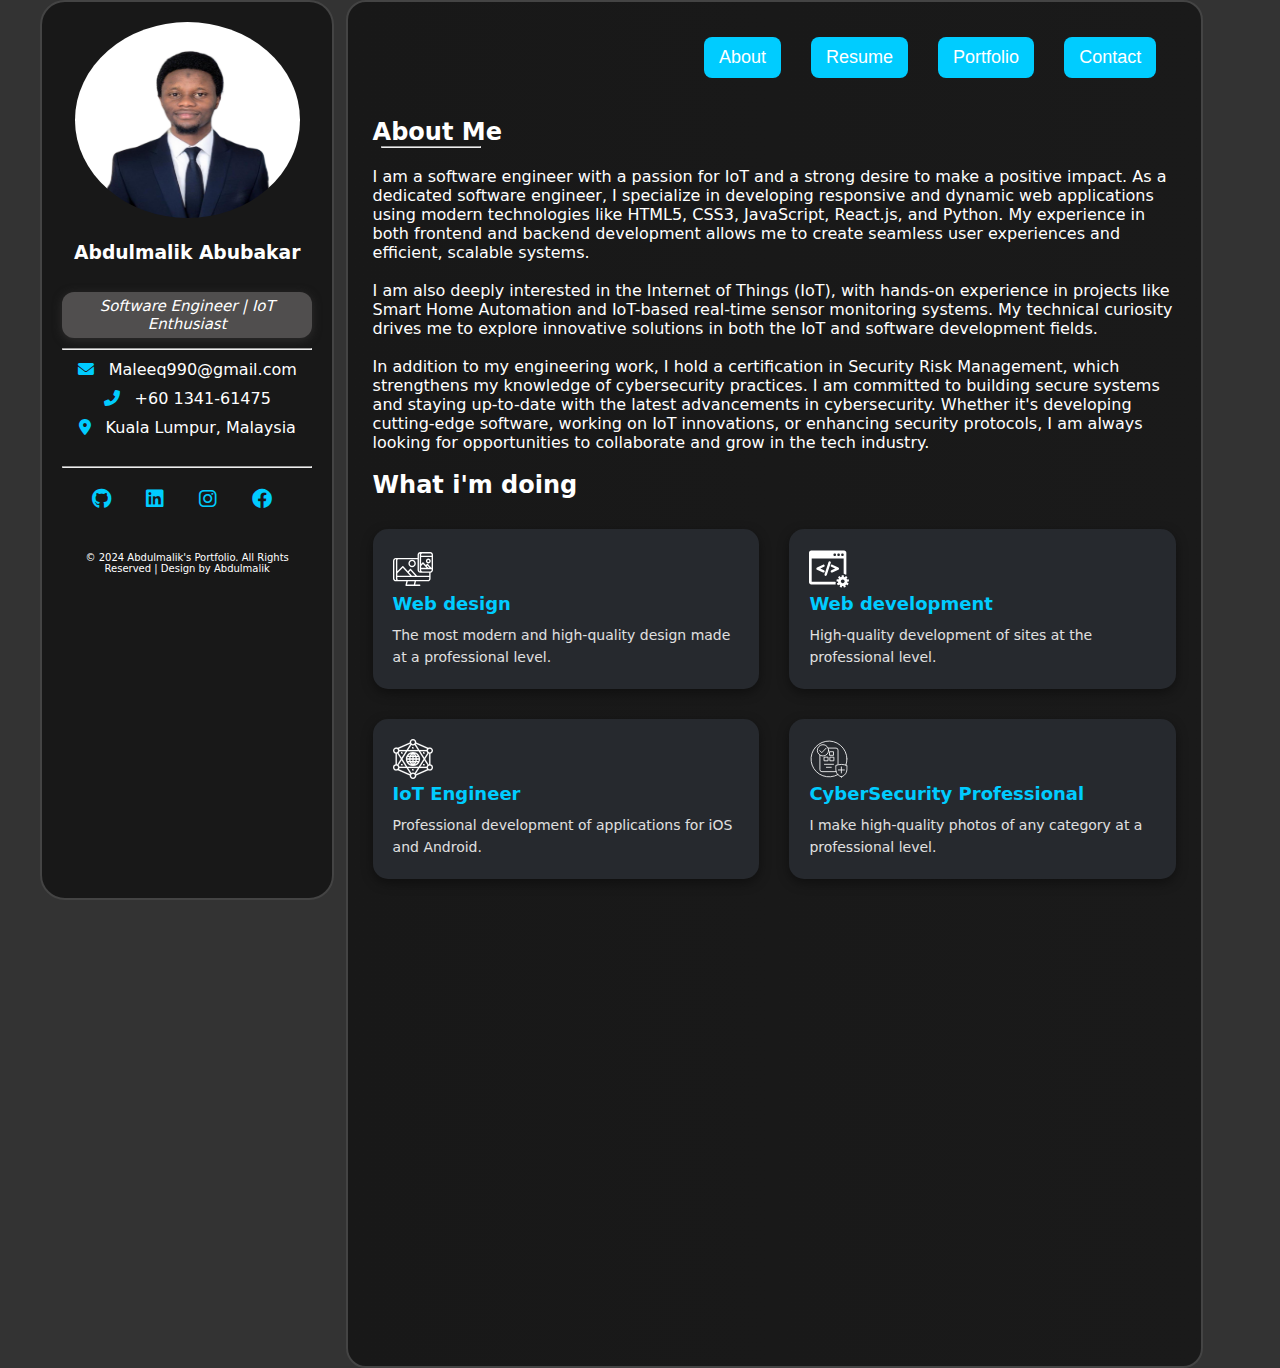
<file: index.html>
<!DOCTYPE html>
<html lang="en">
  <head>
    <meta charset="UTF-8" />
    <meta name="viewport" content="width=device-width, initial-scale=1.0" />
    <title>About - Abdulmalik Abubakar</title>
    <link rel="icon" href="/img/Logo.png" type="image/jpg" />
    <link rel="stylesheet" href="style.css" />
    <link
      href="https://cdnjs.cloudflare.com/ajax/libs/font-awesome/6.0.0-beta3/css/all.min.css"
      rel="stylesheet"
    />
  </head>
  <body>
    <div class="container">
      <!-- Sidebar Section -->
      <aside class="sidebar">
        <div class="profile">
          <img src="/img/profile.png" alt="My Photo" />
          <h3>Abdulmalik Abubakar</h3>
          <br />
          <p id="title"><em>Software Engineer | IoT Enthusiast</em></p>

          <hr />

          <p><i class="fas fa-envelope"></i> Maleeq990@gmail.com</p>
          <!-- Email with Icon -->
          <p><i class="fas fa-phone-alt"></i> +60 1341-61475</p>
          <!-- Phone Number with Icon -->
          <p><i class="fas fa-map-marker-alt"></i> Kuala Lumpur, Malaysia</p>
          <br />

          <hr />
          <br />
          <!-- Location with Icon -->
          <div class="social-icons">
            <a href="https://github.com/Maleeq01"
              ><i class="fab fa-github"></i
            ></a>
            <a href="https://linkedin.com/in/abdul-maleeq"
              ><i class="fab fa-linkedin"></i
            ></a>
            <a href="https://instagram.com/merleeq_01"
              ><i class="fab fa-instagram"></i
            ></a>
            <a href="https://facebook.com/yourprofile"
              ><i class="fab fa-facebook"></i
            ></a>
          </div>
        </div>

        <p id="copyright">
          © 2024 Abdulmalik's Portfolio. All Rights Reserved | Design by
          Abdulmalik
        </p>
      </aside>

      <!-- Main Section -->
      <section class="main">
        <!-- Navbar -->
        <nav class="navbar">
          <ul class="navbar-list">
            <li class="navbar-item">
              <button class="navbar-link" data-nav-link>
                <a href="/index.html">About</a>
              </button>
            </li>

            <li class="navbar-item">
              <button class="navbar-link" data-nav-link>
                <a href="/resume.html">Resume</a>
              </button>
            </li>

            <li class="navbar-item">
              <button class="navbar-link" data-nav-link>
                <a href="/portfolio.html">Portfolio</a>
              </button>
            </li>

            <li class="navbar-item">
              <button class="navbar-link" data-nav-link>
                <a href="/contact.html">Contact</a>
              </button>
            </li>
          </ul>
        </nav>

        <!-- About Section -->
        <div class="about">
          <h2>About Me</h2>
          <hr class="line2" />
          <br />
          <p>
            I am a software engineer with a passion for IoT and a strong desire
            to make a positive impact. As a dedicated software engineer, I
            specialize in developing responsive and dynamic web applications
            using modern technologies like HTML5, CSS3, JavaScript, React.js,
            and Python. My experience in both frontend and backend development
            allows me to create seamless user experiences and efficient,
            scalable systems. <br />
            <br />

            I am also deeply interested in the Internet of Things (IoT), with
            hands-on experience in projects like Smart Home Automation and
            IoT-based real-time sensor monitoring systems. My technical
            curiosity drives me to explore innovative solutions in both the IoT
            and software development fields. <br />
            <br />

            In addition to my engineering work, I hold a certification in
            Security Risk Management, which strengthens my knowledge of
            cybersecurity practices. I am committed to building secure systems
            and staying up-to-date with the latest advancements in
            cybersecurity. Whether it's developing cutting-edge software,
            working on IoT innovations, or enhancing security protocols, I am
            always looking for opportunities to collaborate and grow in the tech
            industry.
          </p>
          <br />
        </div>
        <!-- What I'm Doing -->
        <div class="service">
          <h2 class="h3 service-title">What i'm doing</h2>

          <ul class="service-list">
            <li class="service-item">
              <div class="service-icon-box">
                <img
                  src="/img/web-design-svgrepo-com.svg"
                  alt="design icon"
                  width="40"
                />
              </div>

              <div class="service-content-box">
                <h4 class="h4 service-item-title">Web design</h4>

                <p class="service-item-text">
                  The most modern and high-quality design made at a professional
                  level.
                </p>
              </div>
            </li>

            <li class="service-item">
              <div class="service-icon-box">
                <img
                  src="/img/web-development-svgrepo-com.svg"
                  alt="Web development icon"
                  width="40"
                />
              </div>

              <div class="service-content-box">
                <h4 class="h4 service-item-title">Web development</h4>

                <p class="service-item-text">
                  High-quality development of sites at the professional level.
                </p>
              </div>
            </li>

            <li class="service-item">
              <div class="service-icon-box">
                <img
                  src="/img/connections-svgrepo-com.svg"
                  alt="mobile app icon"
                  width="40"
                />
              </div>

              <div class="service-content-box">
                <h4 class="h4 service-item-title">IoT Engineer</h4>

                <p class="service-item-text">
                  Professional development of applications for iOS and Android.
                </p>
              </div>
            </li>

            <li class="service-item">
              <div class="service-icon-box">
                <img
                  src="/img/covidcert-svgrepo-com (1).svg"
                  alt="CyberSecurity icon"
                  width="40"
                />
              </div>

              <div class="service-content-box">
                <h4 class="h4 service-item-title">
                  CyberSecurity Professional
                </h4>

                <p class="service-item-text">
                  I make high-quality photos of any category at a professional
                  level.
                </p>
              </div>
            </li>
          </ul>
        </div>
      </section>
    </div>
  </body>
</html>
</file>
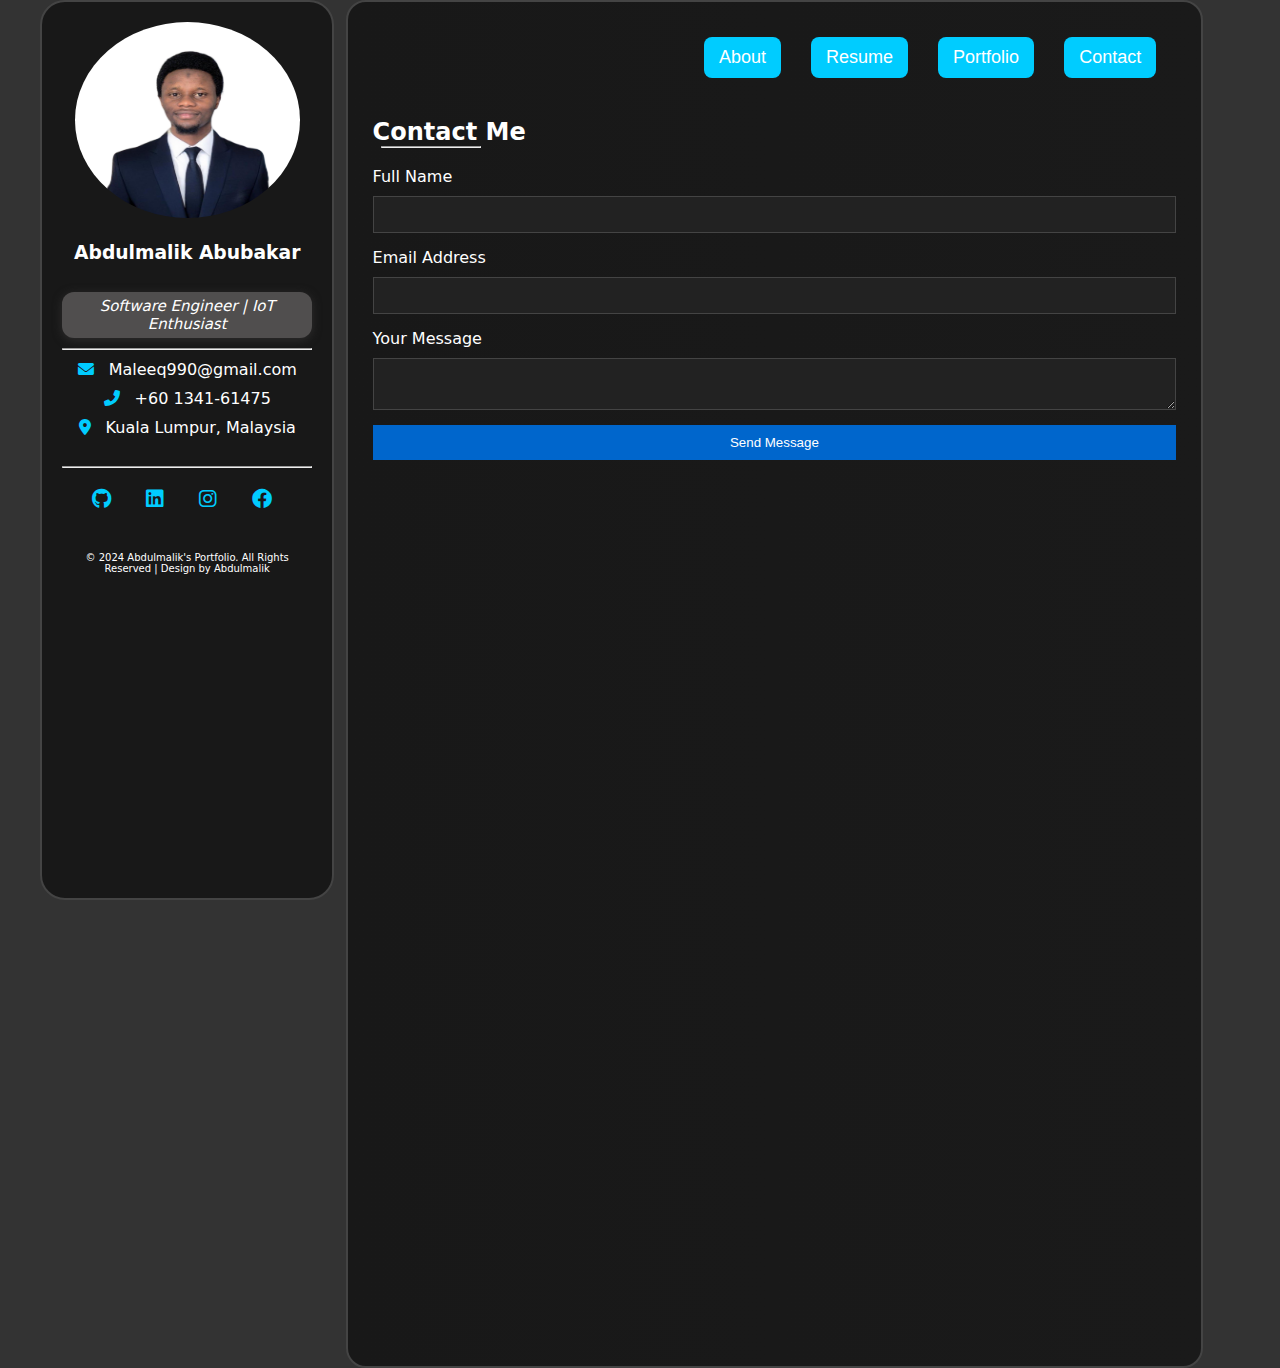
<file: contact.html>
<!DOCTYPE html>
<html lang="en">
  <head>
    <meta charset="UTF-8" />
    <meta name="viewport" content="width=device-width, initial-scale=1.0" />
    <title>Contact - Abdulmalik Abubakar</title>
    <link rel="icon" href="/img/Logo.png" type="image/jpg" />
    <link rel="stylesheet" href="style.css" />
    <link
      href="https://cdnjs.cloudflare.com/ajax/libs/font-awesome/6.0.0-beta3/css/all.min.css"
      rel="stylesheet"
    />
  </head>
  <body>
    <div class="container">
      <!-- Sidebar Section -->
      <aside class="sidebar">
        <div class="profile">
          <img src="/img/profile.png" alt="My Photo" />
          <h3>Abdulmalik Abubakar</h3>
          <br />
          <p id="title"><em>Software Engineer | IoT Enthusiast</em></p>

          <hr />

          <p><i class="fas fa-envelope"></i> Maleeq990@gmail.com</p>
          <!-- Email with Icon -->
          <p><i class="fas fa-phone-alt"></i> +60 1341-61475</p>
          <!-- Phone Number with Icon -->
          <p><i class="fas fa-map-marker-alt"></i> Kuala Lumpur, Malaysia</p>
          <br />

          <hr />
          <br />
          <!-- Location with Icon -->
          <div class="social-icons">
            <a href="https://github.com/Maleeq01"
              ><i class="fab fa-github"></i
            ></a>
            <a href="https://linkedin.com/in/abdul-maleeq"
              ><i class="fab fa-linkedin"></i
            ></a>
            <a href="https://instagram.com/merleeq_01"
              ><i class="fab fa-instagram"></i
            ></a>
            <a href="https://facebook.com/yourprofile"
              ><i class="fab fa-facebook"></i
            ></a>
          </div>
        </div>
        <p id="copyright">
          © 2024 Abdulmalik's Portfolio. All Rights Reserved | Design by
          Abdulmalik
        </p>
      </aside>

      <section class="main">
        <!-- Navbar -->
        <nav class="navbar">
          <ul class="navbar-list">
            <li class="navbar-item">
              <button class="navbar-link active" data-nav-link>
                <a href="/index.html">About</a>
              </button>
            </li>

            <li class="navbar-item">
              <button class="navbar-link" data-nav-link>
                <a href="/resume.html">Resume</a>
              </button>
            </li>

            <li class="navbar-item">
              <button class="navbar-link" data-nav-link>
                <a href="/portfolio.html">Portfolio</a>
              </button>
            </li>

            <li class="navbar-item">
              <button class="navbar-link" data-nav-link>
                <a href="/contact.html">Contact</a>
              </button>
            </li>
          </ul>
        </nav>

        <!-- Contact Form -->
        <div class="contact">
          <h2>Contact Me</h2>
          <hr class="line2" />
          <br />
          <form>
            <label for="fullname">Full Name</label>
            <input type="text" id="fullname" name="fullname" />

            <label for="email">Email Address</label>
            <input type="email" id="email" name="email" />

            <label for="message">Your Message</label>
            <textarea id="message" name="message"></textarea>

            <button type="submit">Send Message</button>
          </form>
        </div>
      </section>
    </div>
  </body>
</html>
</file>
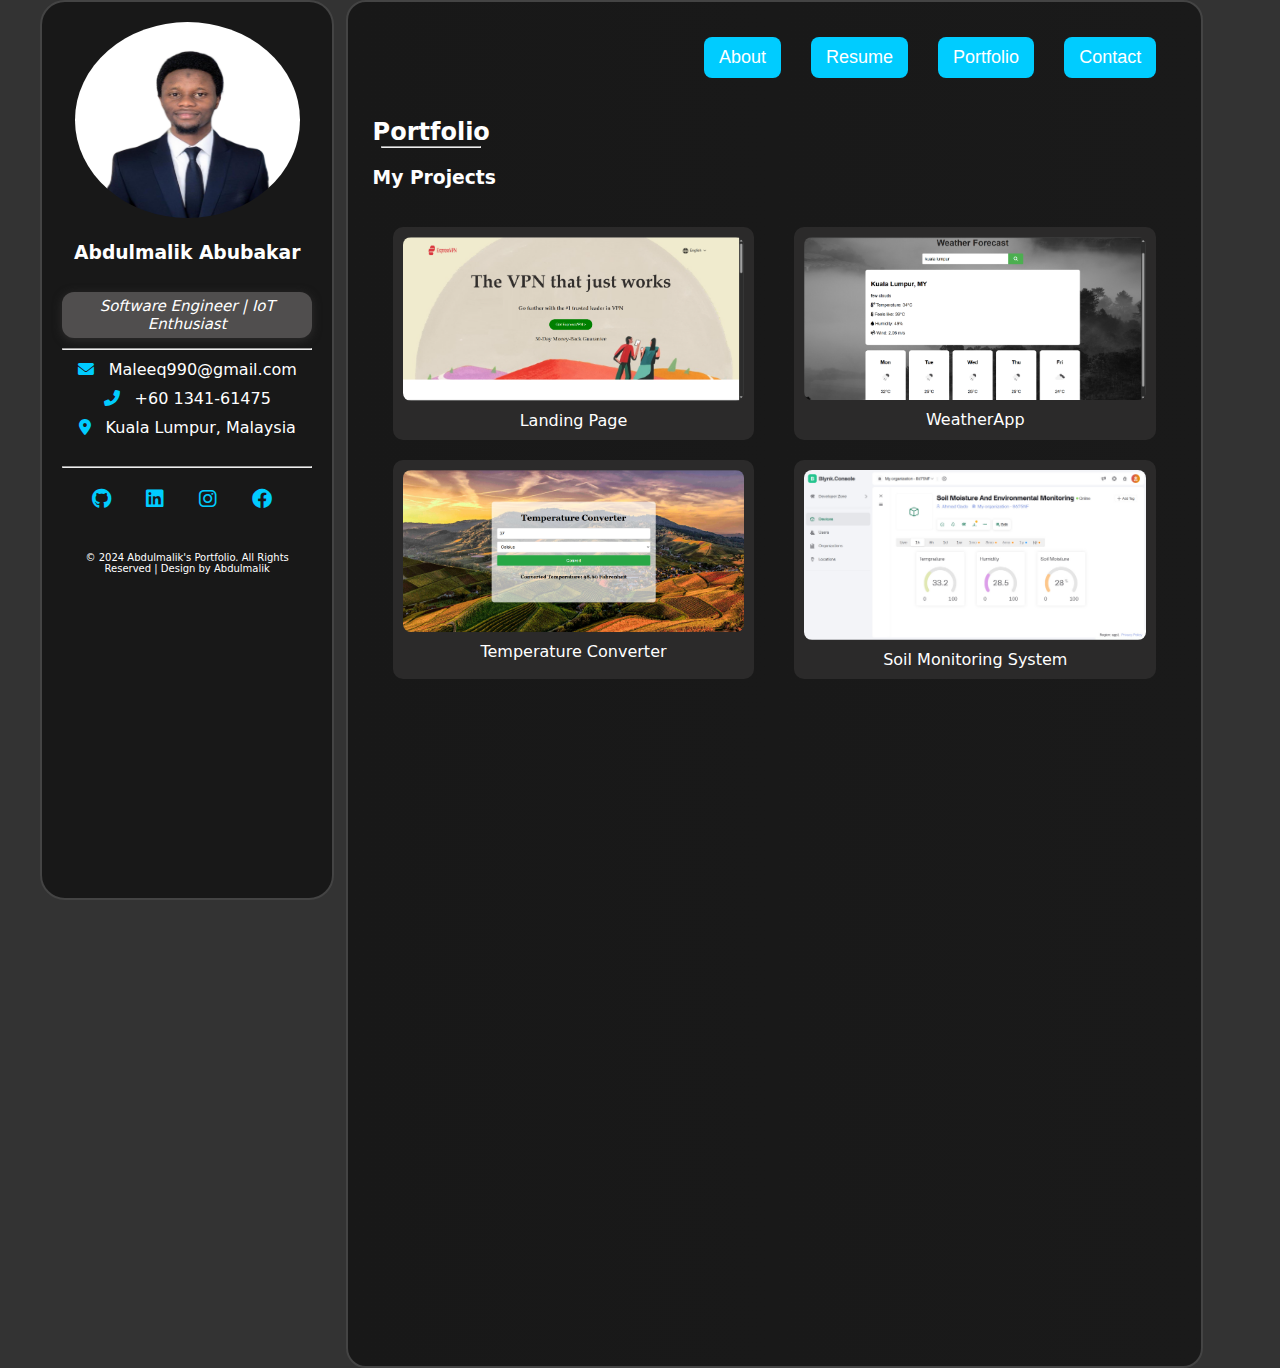
<file: portfolio.html>
<!DOCTYPE html>
<html lang="en">
  <head>
    <meta charset="UTF-8" />
    <meta name="viewport" content="width=device-width, initial-scale=1.0" />
    <title>Portfolio - Abdulmalik Abubakar</title>
    <link rel="icon" href="/img/Logo.png" type="image/jpg" />
    <link rel="stylesheet" href="style.css" />
    <link
      href="https://cdnjs.cloudflare.com/ajax/libs/font-awesome/6.0.0-beta3/css/all.min.css"
      rel="stylesheet"
    />
  </head>
  <body>
    <div class="container">
      <!-- Sidebar Section -->
      <aside class="sidebar">
        <div class="profile">
          <img src="/img/profile.png" alt="My Photo" />
          <h3>Abdulmalik Abubakar</h3>
          <br />
          <p id="title"><em>Software Engineer | IoT Enthusiast</em></p>

          <hr />

          <p><i class="fas fa-envelope"></i> Maleeq990@gmail.com</p>
          <!-- Email with Icon -->
          <p><i class="fas fa-phone-alt"></i> +60 1341-61475</p>
          <!-- Phone Number with Icon -->
          <p><i class="fas fa-map-marker-alt"></i> Kuala Lumpur, Malaysia</p>
          <br />

          <hr />
          <br />
          <!-- Location with Icon -->
          <div class="social-icons">
            <a href="https://github.com/Maleeq01"
              ><i class="fab fa-github"></i
            ></a>
            <a href="https://linkedin.com/in/abdul-maleeq"
              ><i class="fab fa-linkedin"></i
            ></a>
            <a href="https://instagram.com/merleeq_01"
              ><i class="fab fa-instagram"></i
            ></a>
            <a href="https://facebook.com/yourprofile"
              ><i class="fab fa-facebook"></i
            ></a>
          </div>
        </div>
        <p id="copyright">
          © 2024 Abdulmalik's Portfolio. All Rights Reserved | Design by
          Abdulmalik
        </p>
      </aside>

      <section class="main">
        <!-- Navbar -->
        <nav class="navbar">
          <ul class="navbar-list">
            <li class="navbar-item">
              <button class="navbar-link active" data-nav-link>
                <a href="/index.html">About</a>
              </button>
            </li>

            <li class="navbar-item">
              <button class="navbar-link" data-nav-link>
                <a href="/resume.html">Resume</a>
              </button>
            </li>

            <li class="navbar-item">
              <button class="navbar-link" data-nav-link>
                <a href="/portfolio.html">Portfolio</a>
              </button>
            </li>

            <li class="navbar-item">
              <button class="navbar-link" data-nav-link>
                <a href="/contact.html">Contact</a>
              </button>
            </li>
          </ul>
        </nav>

        <!-- Portfolio Section -->
        <div class="portfolio">
          <h2>Portfolio</h2>
          <hr class="line2" />
          <br />

          <h3>My Projects</h3>
          <br />

          <div class="projects-container">
            <div class="project">
              <img src="/img/Landing Page.png" alt="Project 1" />
              <div class="project-title">Landing Page</div>
            </div>

            <div class="project">
              <img src="/img/WeatherApp.png" alt="Project 2" />
              <div class="project-title">WeatherApp</div>
            </div>

            <div class="project">
              <img src="/img/Temperature Converter.png" alt="Project 3" />
              <div class="project-title">Temperature Converter</div>
            </div>

            <div class="project">
              <img src="/img/Soil Monitoring System.jpg" alt="Project 4" />
              <div class="project-title">Soil Monitoring System</div>
            </div>
          </div>
        </div>
      </section>
    </div>
  </body>
</html>
</file>
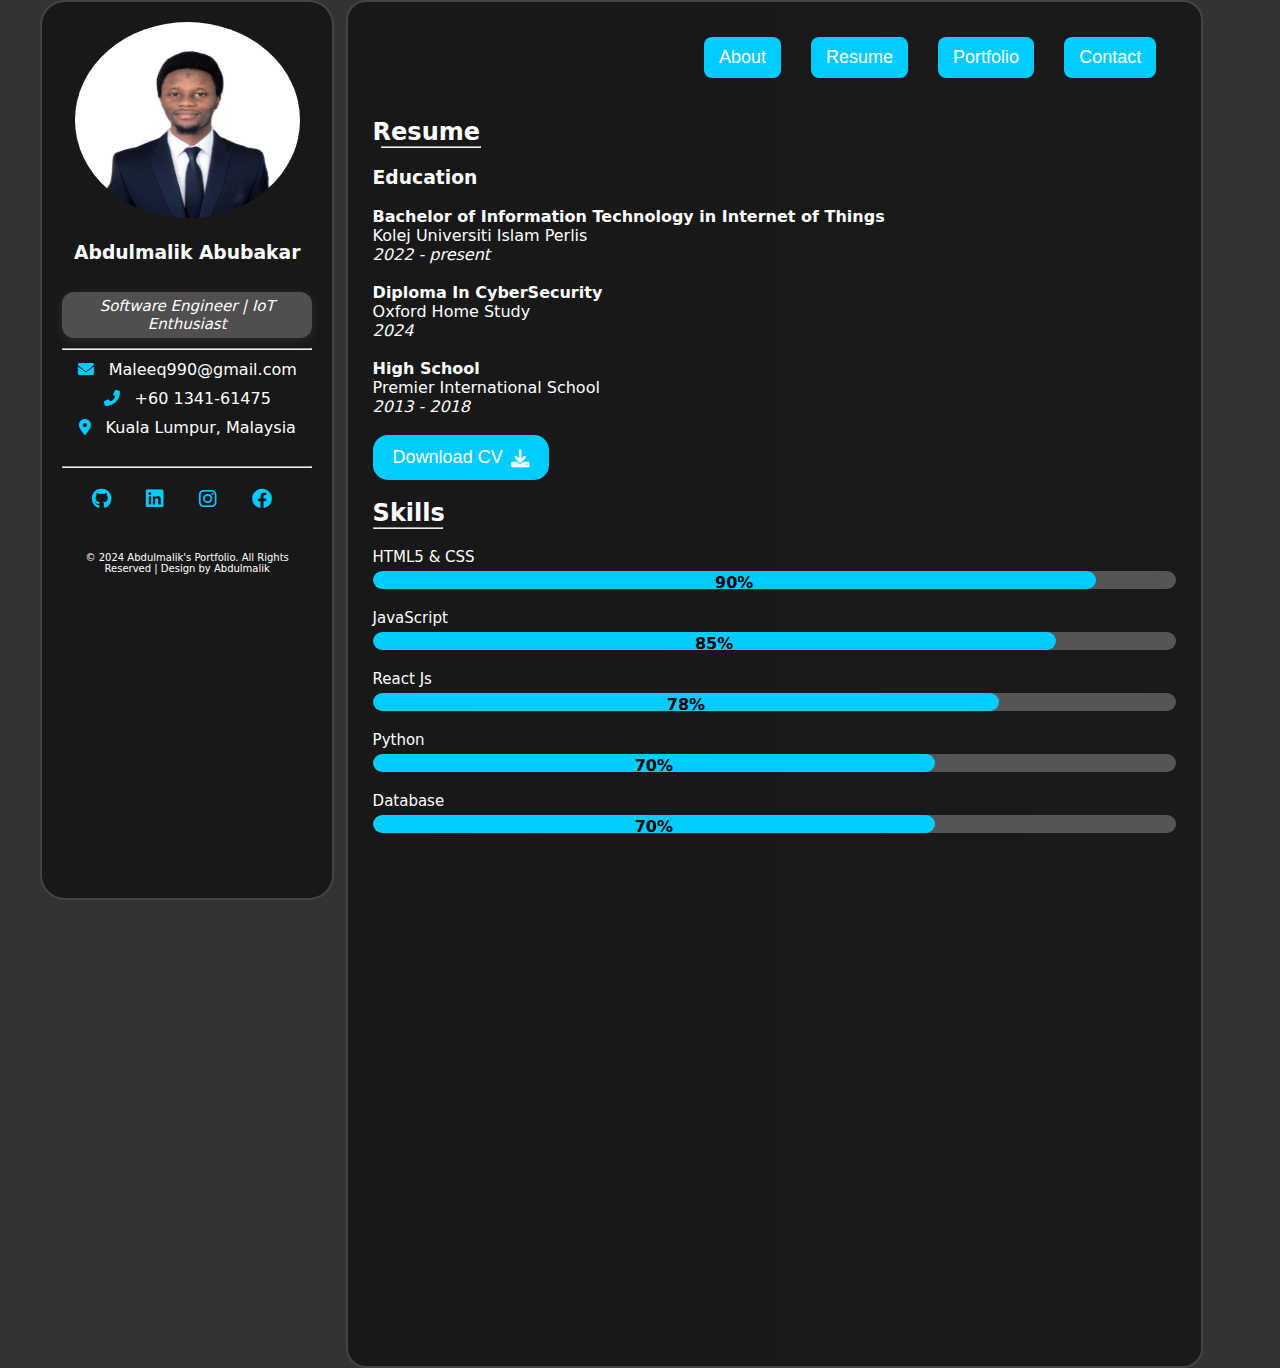
<file: resume.html>
<!DOCTYPE html>
<html lang="en">
  <head>
    <meta charset="UTF-8" />
    <meta name="viewport" content="width=device-width, initial-scale=1.0" />
    <title>Resume - Abdulmalik Abubakar</title>
    <link rel="icon" href="/img/Logo.png" type="image/jpg" />
    <link rel="stylesheet" href="style.css" />
    <link
      href="https://cdnjs.cloudflare.com/ajax/libs/font-awesome/6.0.0-beta3/css/all.min.css"
      rel="stylesheet"
    />
  </head>
  <body>
    <div class="container">
      <!-- Sidebar Section -->
      <aside class="sidebar">
        <div class="profile">
          <img src="/img/profile.png" alt="My Photo" />
          <h3>Abdulmalik Abubakar</h3>
          <br />
          <p id="title"><em>Software Engineer | IoT Enthusiast</em></p>

          <hr />

          <p><i class="fas fa-envelope"></i> Maleeq990@gmail.com</p>
          <!-- Email with Icon -->
          <p><i class="fas fa-phone-alt"></i> +60 1341-61475</p>
          <!-- Phone Number with Icon -->
          <p><i class="fas fa-map-marker-alt"></i> Kuala Lumpur, Malaysia</p>
          <br />

          <hr />
          <br />
          <!-- Location with Icon -->
          <div class="social-icons">
            <a href="https://github.com/Maleeq01"
              ><i class="fab fa-github"></i
            ></a>
            <a href="https://linkedin.com/in/abdul-maleeq"
              ><i class="fab fa-linkedin"></i
            ></a>
            <a href="https://instagram.com/merleeq_01"
              ><i class="fab fa-instagram"></i
            ></a>
            <a href="https://facebook.com/yourprofile"
              ><i class="fab fa-facebook"></i
            ></a>
          </div>
        </div>
        <p id="copyright">
          © 2024 Abdulmalik's Portfolio. All Rights Reserved | Design by
          Abdulmalik
        </p>
      </aside>
      <section class="main">
        <!-- Navbar -->
        <nav class="navbar">
          <ul class="navbar-list">
            <li class="navbar-item">
              <button class="navbar-link active" data-nav-link>
                <a href="/index.html">About</a>
              </button>
            </li>

            <li class="navbar-item">
              <button class="navbar-link" data-nav-link>
                <a href="/resume.html">Resume</a>
              </button>
            </li>

            <li class="navbar-item">
              <button class="navbar-link" data-nav-link>
                <a href="/portfolio.html">Portfolio</a>
              </button>
            </li>

            <li class="navbar-item">
              <button class="navbar-link" data-nav-link>
                <a href="/contact.html">Contact</a>
              </button>
            </li>
          </ul>
        </nav>

        <!-- Resume Section -->
        <div class="resume">
          <h2>Resume</h2>
          <hr class="line2" />
          <br />
          <h3>Education</h3>
          <br />
          <h4>Bachelor of Information Technology in Internet of Things</h4>
          <p>Kolej Universiti Islam Perlis</p>
          <p></p>
          <p><em>2022 - present</em></p>
          <br />

          <h4>Diploma In CyberSecurity</h4>
          <p>Oxford Home Study</p>
          <p><em>2024</em></p>
          <br />

          <h4>High School</h4>
          <p>Premier International School</p>
          <p><em>2013 - 2018</em></p>
          <br />

          <button id="download-cv-btn">
            Download CV
            <i class="fas fa-download"></i>
          </button>
          <br />
          <br />

          <h2>Skills</h2>
          <hr class="line" />
          <br />

          <div class="skill-container">
            <div class="skill-title">HTML5 & CSS</div>
            <div class="progress-bar">
              <div class="progress html-css">90%</div>
            </div>
          </div>

          <div class="skill-container">
            <div class="skill-title">JavaScript</div>
            <div class="progress-bar">
              <div class="progress javascript">85%</div>
            </div>
          </div>

          <div class="skill-container">
            <div class="skill-title">React Js</div>
            <div class="progress-bar">
              <div class="progress react">78%</div>
            </div>
          </div>

          <div class="skill-container">
            <div class="skill-title">Python</div>
            <div class="progress-bar">
              <div class="progress python">70%</div>
            </div>
          </div>

          <div class="skill-container">
            <div class="skill-title">Database</div>
            <div class="progress-bar">
              <div class="progress database">70%</div>
            </div>
          </div>
        </div>
      </section>
    </div>
  </body>
</html>
</file>
<file: style.css>
* {
  margin: 0;
  padding: 0;
  box-sizing: border-box;
}

body {
  font-family: system-ui, -apple-system, BlinkMacSystemFont, "Segoe UI", Roboto,
    Oxygen, Ubuntu, Cantarell, "Open Sans", "Helvetica Neue", sans-serif,
    sans-serif;
  background-color: #333;
  color: #fff;
}

.container {
  display: flex;
  height: 100vh;
}

/* Sidebar Styling */

.sidebar {
  width: 23%;
  background-color: #181818;
  padding: 20px;
  display: flex;
  flex-direction: column;
  align-items: center;
  border: 2px solid #444;
  border-radius: 25px;
  color: #fff;
  position: fixed;
  left: 10px;
  height: 100vh;
  overflow-y: auto;
  margin-left: 30px;
}

.profile {
  text-align: center;
}

#title {
  width: 100%;
  font-size: 15px;
  background-color: #504e4e;
  padding: 5px 5px;
  border-radius: 12px;
  box-shadow: 0px 2px 10px rgba(50, 49, 49, 0.886);
}
.sidebar .profile img {
  width: 90%;
  height: 37%;
  border-radius: 50%;
}

/* Icons Styling in Sidebar */
.sidebar i {
  margin-right: 10px;
  color: #00ccff;
}

/* Social Icons Styling */
.social-icons a {
  margin: 0 5px;
  color: #fff;
  font-size: 20px;
}

.social-icons a:hover {
  color: #00a5ce;
}

.profile img {
  width: 100px;
  height: 100px;
  border-radius: 50%;
  margin-bottom: 20px;
}

.profile h2,
.profile p {
  margin: 10px 0;
  text-align: center;
}

.social-icons {
  margin-top: auto;
}

.social-icons a {
  color: #fff;
  margin: 0 10px;
  font-size: 20px;
  text-decoration: none;
}

#copyright {
  font-size: 10px;
  text-align: center;
}

/* Main Section Styling */
.main {
  width: calc(100% - 33%);
  margin-left: 27%;
  padding: 25px;
  background: linear-gradient(to right, #181818, #1a1a1a);
  border: 2px solid #444;
  border-radius: 20px;
  height: 152vh;
}

/* Navbar */
.navbar {
  display: flex;
  justify-content: end;
  padding: 10px 20px;
  border-radius: 12px;
  margin-bottom: 30px;
  transition: background-color 0.3s ease-in-out, transform 0.2s ease;
}

.navbar-list {
  list-style: none;
  display: flex;
  gap: 30px;
}

.navbar-item button {
  background: none;
  background-color: #00ccff;
  border: none;
  font-size: 18px;
  color: #f1f1f1;
  cursor: pointer;
  font-weight: 500;
  padding: 10px 15px;
  border-radius: 8px;
  transition: background-color 0.3s ease-in-out, transform 0.2s ease;
}
.navbar a {
  text-decoration: none;
  color: white;
}

.navbar-link {
  color: #f1f1f1;
  text-decoration: none;
  font-weight: 600;
  transition: background-color 0.3s ease-in-out, transform 0.2s ease;
}

.navbar-link:hover {
  color: rgb(4, 103, 146);
  transform: scale(1.08);
}

.navbar-link:active {
  background-color: #006b8a;
  transform: scale(1);
}

/* What I'm Doing Section */
.what-doing {
  margin-bottom: 50px;
}

.what-doing h2 {
  margin-bottom: 20px;
}

.service-list {
  list-style: none;
  display: grid;
  grid-template-columns: repeat(2, 1fr);
  gap: 30px;
  margin-top: 30px;
}

.service-item {
  text-align: left;
  padding: 20px;
  background-color: #26292e;
  border-radius: 15px;
  box-shadow: 0 4px 12px rgba(0, 0, 0, 0.4);
  transition: transform 0.3s ease-in-out, background-color 0.3s ease-in-out;
}

.service-item:hover {
  transform: scale(1.05);
  background-color: #333;
}

.service-item-title {
  font-size: 18px;
  margin-bottom: 10px;
  color: #00ccff;
  font-weight: bold;
}

.service-item-text {
  font-size: 14px;
  color: #e0e0e0;
  line-height: 1.6;
}

/* Resume Section */
#resume,
#portfolio,
#contact {
  margin-bottom: 50px;
}

#resume h2,
#portfolio h2,
#contact h2 {
  margin-bottom: 15px;
}

.skill-container {
  margin-bottom: 20px;
}

.skill-title {
  margin-bottom: 5px;
  font-size: 15px;
}

.progress-bar {
  width: 100%;
  background-color: #555;
  border-radius: 25px;
  overflow: hidden;
  margin-bottom: 10px;
}

.progress {
  height: 18px;
  border-radius: 25px;
  background-color: #00ccff;
  text-align: center;
  line-height: 24px;
  color: black;
  font-weight: bold;
}

.line {
  width: 70px;
}

.line2 {
  width: 100px;
  margin-left: 8px;
}
/* Percentage Specific Styles */
.html-css {
  width: 90%;
}
.javascript {
  width: 85%;
}
.react {
  width: 78%;
}
.python {
  width: 70%;
}
.database {
  width: 70%;
}

#download-cv-btn {
  background-color: #00ccff;
  color: white;
  border: none;
  font-size: 18px;
  padding: 12px 20px;
  border-radius: 15px;
  cursor: pointer;
  display: inline-flex;
  align-items: center;
  gap: 8px;
  transition: background-color 0.3s ease-in-out, transform 0.2s ease;
}

#download-cv-btn:hover {
  background-color: #008bb5;
  transform: scale(1.05);
}

#download-cv-btn:active {
  background-color: #006b8a;
  transform: scale(1);
}

#download-cv-btn:hover {
  background-color: #008bb5;
  transform: scale(1.05);
}

#download-cv-btn:active {
  background-color: #006b8a;
  transform: scale(1);
}

/* Portfolio */

.projects-container {
  display: flex;
  flex-wrap: wrap;
  justify-content: space-between;
  gap: 20px;
  padding: 20px;
}

.project {
  width: calc(50% - 20px);
  background-color: #2b2a2a;
  padding: 10px;
  border-radius: 10px;
  overflow: hidden;
  transition: transform 0.3s ease-in-out, box-shadow 0.3s ease-in-out;
}

.project img {
  width: 100%;
  border-radius: 8px;
  display: block;
  transition: transform 0.3s ease-in-out;
}

.project:hover {
  transform: translateY(-10px);
  box-shadow: 0 8px 16px rgba(0, 0, 0, 0.5);
}

.project img:hover {
  transform: scale(1.05);
}

.project-title {
  margin-top: 10px;
  font-size: 16px;
  color: #fff;
  text-align: center;
}

/* Responsive: Adjust layout for smaller screens */
@media (max-width: 768px) {
  .project {
    width: 100%;
  }
}

/* Contact Form */
form {
  display: flex;
  flex-direction: column;
}

form label {
  margin-bottom: 10px;
}

form input,
form textarea {
  padding: 10px;
  margin-bottom: 15px;
  background-color: #222;
  border: 1px solid #444;
  color: #fff;
}

form button {
  padding: 10px;
  background-color: #0066cc;
  border: none;
  color: #fff;
  cursor: pointer;
}
</file>
